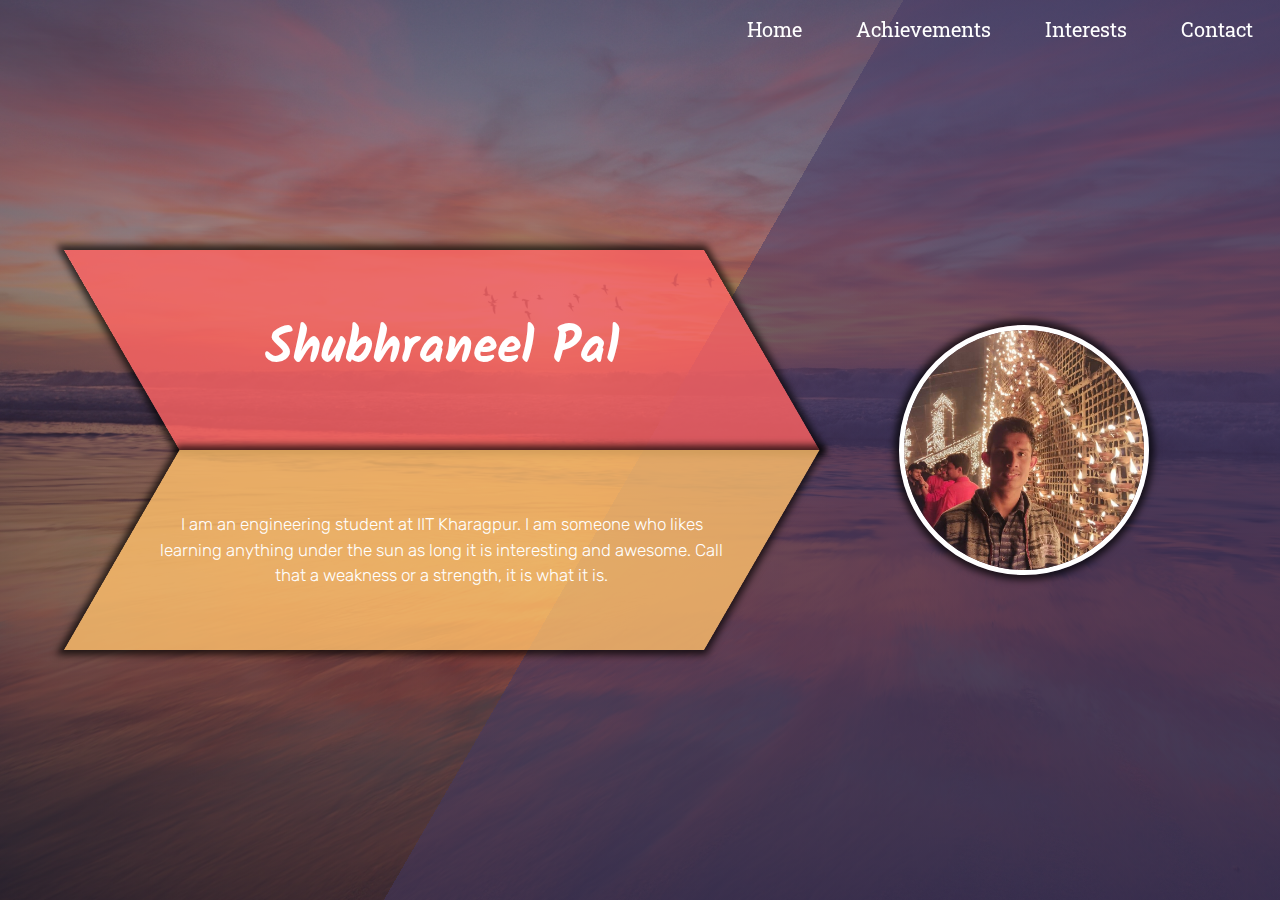
<file: index.html>
<!DOCTYPE html>
<html lang="en">
  <head>
    <meta charset="UTF-8" />
    <meta name="viewport" content="width=device-width, initial-scale=1.0" />
    <link rel="icon" href="favicon.ico" />
    <link rel="stylesheet" href="styles.css" />
    <link
      href="https://fonts.googleapis.com/css2?family=Kalam:wght@400;700&family=Roboto+Slab:wght@400;700;900&family=Rubik:wght@300;400;700&display=swap"
      rel="stylesheet"
    />
    <link
      rel="stylesheet"
      href="https://use.fontawesome.com/releases/v5.13.0/css/all.css"
      integrity="sha384-Bfad6CLCknfcloXFOyFnlgtENryhrpZCe29RTifKEixXQZ38WheV+i/6YWSzkz3V"
      crossorigin="anonymous"
    />
    <title>Shubhraneel Pal - an engineering student</title>
  </head>
  <body class="intro">
    <nav class="navigation">
      <a href="contacts.html" class="navigation__button">
        <i class="far fa-envelope-open"></i> Contact
      </a>
      <a href="interests.html" class="navigation__button">
        <i class="far fa-map"></i> Interests
      </a>
      <a href="achievements.html" class="navigation__button">
        <i class="fas fa-trophy"></i> Achievements
      </a>
      <a href="#" class="navigation__button">
        <i class="fas fa-home"></i> Home
      </a>
      <div class="navigation__toggle">
        <input type="checkbox" class = "navigation__checkbox" id="navigation-toggle">
        <label for="navigation-toggle" class = "navigation__toggler">
          <span class="navigation__burger">&nbsp;</span>
        </label>
      
      <div class="navigation__menu">
        <div class="navigation__list">
        
          <a href="#" class="navigation__button--mobile">
            <i class="fas fa-home"></i> Home
          </a>
          
          <a href="achievements.html" class="navigation__button--mobile">
            <i class="fas fa-trophy"></i> Achievements
          </a>
          <a href="interests.html" class="navigation__button--mobile">
            <i class="far fa-map"></i> Interests
          </a>
          <a href="contacts.html" class="navigation__button--mobile">
            <i class="far fa-envelope-open"></i> Contact
          </a>
        </div>
        </div>
        </div>
      </div>
    </nav>
    <div class="background">
      <div class="primary-heading">
        <h1 class="primary-heading__name">
          Shubhraneel Pal
        </h1>
      </div>
      <div class="secondary-heading">
        <h2 class="secondary-heading__intro">
          I am an engineering student at IIT Kharagpur. I am someone who likes
          learning anything under the sun as long it is interesting and awesome.
          Call that a weakness or a strength, it is what it is.
        </h2>
      </div>
      <div class="intro-image">
        <img class = "intro-image__image" src="images/illudp.jpg" alt="myimage">
      </div>
    </div>
  </body>
</html>
</file>
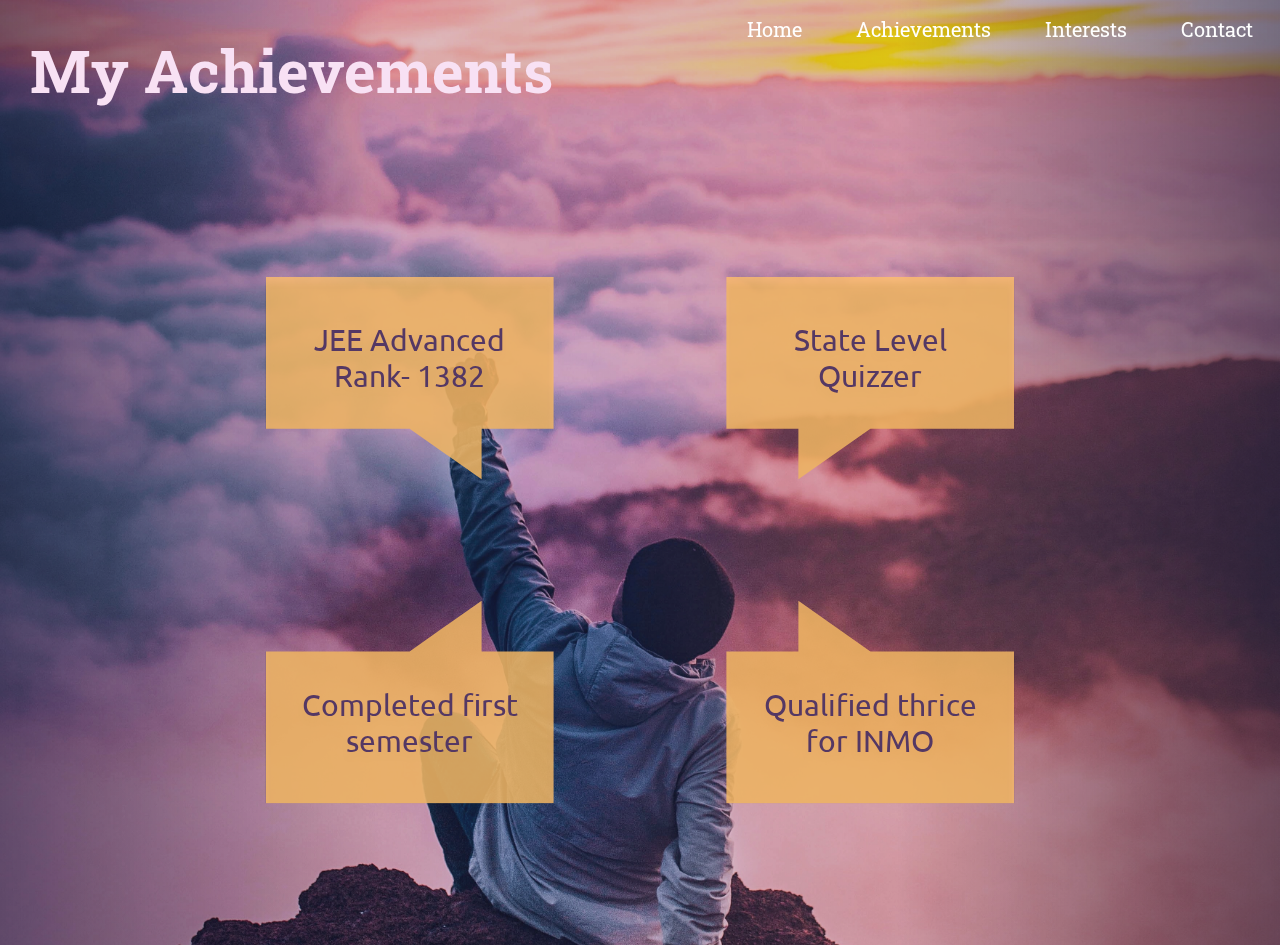
<file: achievements.html>
<!DOCTYPE html>
<html lang="en">
  <head>
    <meta charset="UTF-8" />
    <meta name="viewport" content="width=device-width, initial-scale=1.0" />
    <link rel="icon" href="favicon.ico" />
    <link rel="stylesheet" href="styles.css" />
    <link
      href="https://fonts.googleapis.com/css2?family=Kalam:wght@400;700&family=Roboto+Slab:wght@400;700;900&family=Rubik:wght@300;400;700&family=Ubuntu&display=swap"
      rel="stylesheet"
    />
    <link
      rel="stylesheet"
      href="https://use.fontawesome.com/releases/v5.13.0/css/all.css"
      integrity="sha384-Bfad6CLCknfcloXFOyFnlgtENryhrpZCe29RTifKEixXQZ38WheV+i/6YWSzkz3V"
      crossorigin="anonymous"
    />
    <title>Achievements</title>
  </head>
  <body class="achievement-page">
    <nav class="navigation">
        <a href="contacts.html" class="navigation__button">
          <i class="far fa-envelope-open"></i> Contact
        </a>
        <a href="interests.html" class="navigation__button">
          <i class="far fa-map"></i> Interests
        </a>
        <a href="#" class="navigation__button">
          <i class="fas fa-trophy"></i> Achievements
        </a>
        <a href="index.html" class="navigation__button">
          <i class="fas fa-home"></i> Home
        </a>
        <div class="navigation__toggle">
          <input type="checkbox" class = "navigation__checkbox" id="navigation-toggle">
          <label for="navigation-toggle" class = "navigation__toggler">
            <span class="navigation__burger">&nbsp;</span>
          </label>
        
        <div class="navigation__menu">
          <div class="navigation__list">
          
            <a href="index.html" class="navigation__button--mobile">
              <i class="fas fa-home"></i>Home
            </a>
            
            <a href="#" class="navigation__button--mobile">
              <i class="fas fa-trophy"></i> Achievements
            </a>
            <a href="interests.html" class="navigation__button--mobile">
              <i class="far fa-map"></i> Interests
            </a>
            <a href="contacts.html" class="navigation__button--mobile">
              <i class="far fa-envelope-open"></i> Contact
            </a>
          </div>
          </div>
          </div>
        </div>
      </nav>
    <div class="heading">
      <h1>My Achievements</h1>
    </div>
    <div class="achievements">
      <div class="achievement achievement--1">
        <p class="achievement__desc achievement__desc--top">JEE Advanced Rank- 1382</p>
      </div>
      <div class="achievement achievement--2">
        <p class="achievement__desc achievement__desc--bottom">Completed first semester</p>
      </div>
      <div class="achievement achievement--3">
        <p class="achievement__desc achievement__desc--top">State Level Quizzer</p>
      </div>
      <div class="achievement achievement--4">
        <p class="achievement__desc achievement__desc--bottom">Qualified thrice for INMO</p>
      </div>
    </div>
  </body>
</html>
</file>
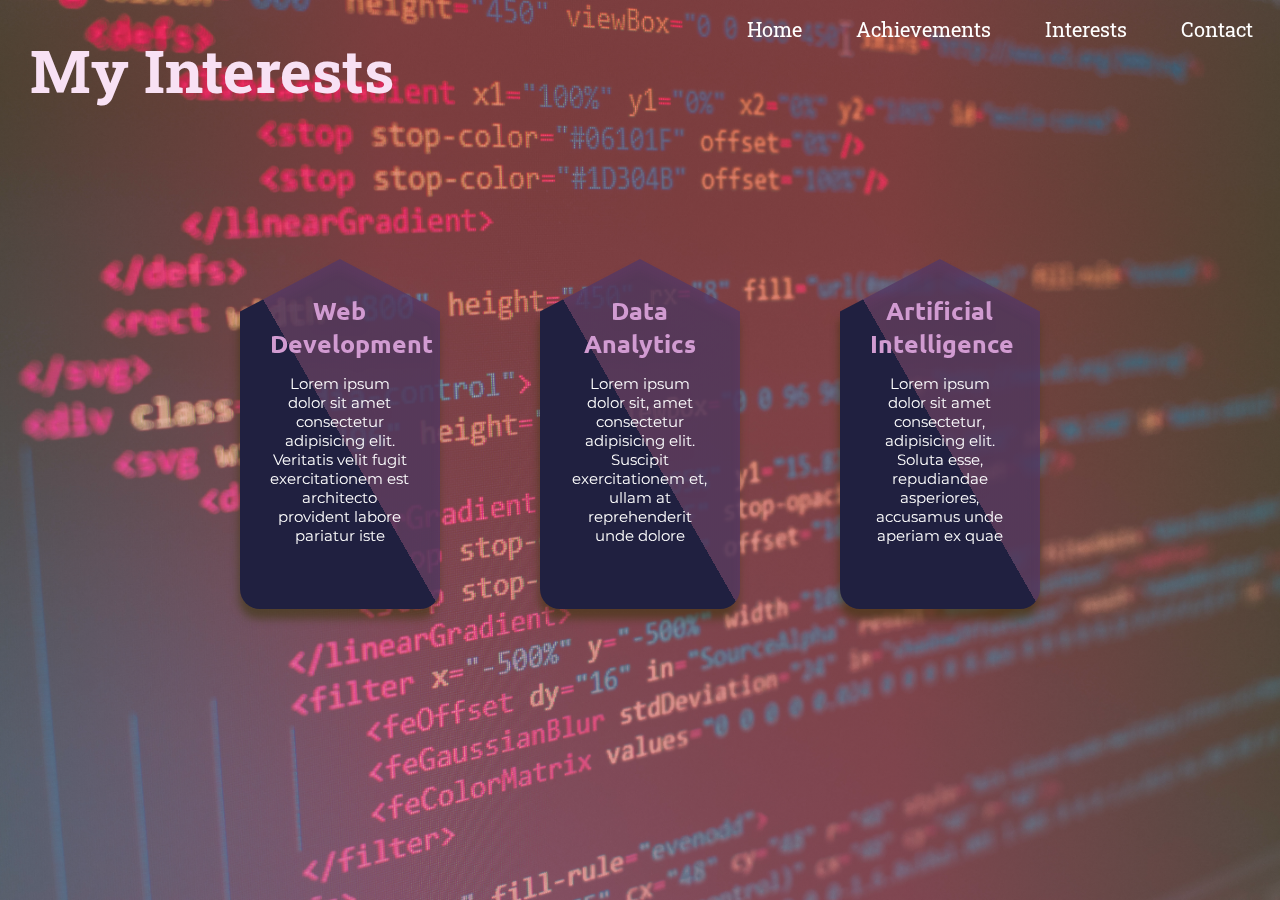
<file: interests.html>
<!DOCTYPE html>
<html lang="en">
<head>
    <meta charset="UTF-8">
    <meta name="viewport" content="width=device-width, initial-scale=1.0">
    <link rel="icon" href="favicon.ico" />
    <link href="https://fonts.googleapis.com/css2?family=Kalam:wght@400;700&family=Montserrat&family=Ubuntu&family=Roboto+Slab:wght@400;700;900&display=swap" rel="stylesheet">
    <link
      rel="stylesheet"
      href="https://use.fontawesome.com/releases/v5.13.0/css/all.css"
      integrity="sha384-Bfad6CLCknfcloXFOyFnlgtENryhrpZCe29RTifKEixXQZ38WheV+i/6YWSzkz3V"
      crossorigin="anonymous"
    />
    <link rel="stylesheet" href="styles.css">
    <title>Interests</title>
</head>
<body class="interests-page">
    <nav class="navigation">
        <a href="contacts.html" class="navigation__button">
          <i class="far fa-envelope-open"></i> Contact
        </a>
        <a href="#" class="navigation__button">
          <i class="far fa-map"></i> Interests
        </a>
        <a href="achievements.html" class="navigation__button">
          <i class="fas fa-trophy"></i> Achievements
        </a>
        <a href="index.html" class="navigation__button">
          <i class="fas fa-home"></i> Home
        </a>
        <div class="navigation__toggle">
          <input type="checkbox" class = "navigation__checkbox" id="navigation-toggle">
          <label for="navigation-toggle" class = "navigation__toggler">
            <span class="navigation__burger">&nbsp;</span>
          </label>
        
        <div class="navigation__menu">
          <div class="navigation__list">
          
            <a href="index.html" class="navigation__button--mobile">
              <i class="fas fa-home"></i> Home
            </a>
            
            <a href="achievements.html" class="navigation__button--mobile">
              <i class="fas fa-trophy"></i> Achievements
            </a>
            <a href="#" class="navigation__button--mobile">
              <i class="far fa-map"></i> Interests
            </a>
            <a href="contacts.html" class="navigation__button--mobile">
              <i class="far fa-envelope-open"></i> Contact
            </a>
          </div>
          </div>
          </div>
        </div>
      </nav>
    <div class="heading">
      <h1>My Interests</h1>
    </div>
    <div class="content">
        <div class="column">
            <div class="interest interest--1">
              <h2 class="interest__icon"><i class="fas fa-code fa-3x"></i></h2>
                <h2 class="interest__head">Web Development</h2>
                <p class="interest__desc">Lorem ipsum dolor sit amet consectetur adipisicing elit. Veritatis velit fugit exercitationem est architecto provident labore pariatur iste</p>
              </div>
        </div>
        <div class="column">
            <div class="interest interest--2">
              <h2 class="interest__icon"><i class="fas fa-database fa-3x"></i></h2>
                <h2 class="interest__head">Data Analytics</h2>
                <p class="interest__desc">Lorem ipsum dolor sit, amet consectetur adipisicing elit. Suscipit exercitationem et, ullam at reprehenderit unde dolore</p>
              </div>
        </div>
        <div class="column">
            <div class="interest interest--3">
              <h2 class="interest__icon"><i class="fas fa-robot fa-3x"></i></h2>
        <h2 class="interest__head">Artificial Intelligence</h2>
        <p class="interest__desc">Lorem ipsum dolor sit amet consectetur, adipisicing elit. Soluta esse, repudiandae asperiores, accusamus unde aperiam ex quae</p>

      </div>
        </div>
      
      
      
    </div>
  </body>
</html>
</file>
<file: styles.css>
* {
    padding: 0;
    margin: 0;
    box-sizing: border-box;
}

html {
    font-size: 62.5%;
}

body {
    text-align: center;
    font-family: "Roboto Slab", sans-serif;
    overflow-y: hidden;
}

.navigation {
    position: fixed;
    top: 0;
    left: 0;
    width: 100%;
    height: 6.5rem;
    z-index: 1000;
}

.navigation__button,
.navigation__button:link,
.navigation__button:visited {
    text-decoration: none;
    float: right;
    margin: 1rem 2rem;
    padding: 0.6rem 0.7rem;
    color: white;
    background-image: linear-gradient(
        to top,
        white 0%,
        white 50%,
        transparent 50%
    );
    background-size: 100% 200%;
    background-position: top;
    transition: all 0.4s ease-in-out;
    font-size: 2rem;
}

@media (max-width: 899px) {
    .navigation__button,
    .navigation__button:link,
    .navigation__button:visited {
        visibility: hidden;
    }
}

.navigation__button.navigation__button--covid {
    background-color: rgba(255, 0, 85, 0.5);
}

.navigation__button:hover {
    background-position: bottom;
    color: black;
}

.navigation__button--mobile,
.navigation__button--mobile:link,
.navigation__button--mobile:visited {
    display: block;
    text-decoration: none;
    padding: 2rem;
    font-size: 3rem;
    border-radius: 10px;
    margin: 1rem;
    margin-right: 3rem;
    transition: all 0.2s;
    background-color: transparent;
    color: white;
    border-width: 2px;
    border-style: solid;
    border-color: white;
}

.navigation__button--mobile:active {
    background-color: white;
    color: black;
}

.navigation__checkbox {
    display: none;
}

.navigation__toggler {
    height: 5rem;
    width: 5rem;
    position: absolute;
    top: 0.75rem;
    right: 0.75rem;
    z-index: 10000;
    background-color: rgba(185, 0, 46, 0.7);
    border-radius: 50%;
    box-shadow: 4px 4px 4px rgba(0, 0, 0, 0.8);
    transition: all 0.3s;
    visibility: hidden;
    animation: covid 0.5s 10;
    animation-direction: alternate;
    animation-play-state: paused;
}

@media (max-width: 899px) {
    .navigation__toggler {
        visibility: visible;
    }
}

.navigation__burger {
    display: block;
    position: absolute;
    top: 50%;
    left: 50%;
    transform: translate(-50%, -50%);
    width: 2.5rem;
    height: 0.4rem;
    border-radius: 100px;
    background-color: white;
    box-shadow: 3.5px 3.5px 3.5px rgba(0, 0, 0, 0.8);
    transition: all 0.3s;
}

.navigation__burger:before,
.navigation__burger:after {
    content: "";
    height: 100%;
    width: 100%;
    background-color: white;
    position: absolute;
    left: 0;
    border-radius: 100px;
    box-shadow: 3.5px 3.5px 3.5px rgba(0, 0, 0, 0.8);
    transition: all 0.3s;
}

.navigation__burger:before {
    top: -1rem;
}

.navigation__burger:after {
    top: 1rem;
}

.navigation__checkbox:checked + .navigation__toggler {
    background-color: transparent;
    box-shadow: none;
}

.navigation__checkbox:checked + .navigation__toggler .navigation__burger {
    background-color: transparent;
}

.navigation__checkbox:checked + .navigation__toggler .navigation__burger,
.navigation__checkbox:checked + .navigation__toggler .navigation__burger:after,
.navigation__checkbox:checked
    + .navigation__toggler
    .navigation__burger:before {
    box-shadow: none;
    color: #353535;
}

.navigation__checkbox:checked + .navigation__toggler .navigation__burger:active,
.navigation__checkbox:checked
    + .navigation__toggler
    .navigation__burger:after:active,
.navigation__checkbox:checked
    + .navigation__toggler
    .navigation__burger:before:active {
    color: #969696;
}

.navigation__checkbox:checked + .navigation__toggler .navigation__burger:after {
    transform: translateY(-1rem) rotate(-45deg);
}

.navigation__checkbox:checked
    + .navigation__toggler
    .navigation__burger:before {
    transform: translateY(1rem) rotate(45deg);
}

.navigation__checkbox:checked
    ~ .navigation__menu
    .navigation__button--mobile.navigation__button--covid,
.navigation__checkbox:checked
    ~ .navigation__menu
    .navigation__button--mobile.navigation__button--covid:link,
.navigation__checkbox:checked
    ~ .navigation__menu
    .navigation__button--mobile.navigation__button--covid:visited {
    animation-play-state: running !important;
}

.navigation__menu {
    width: 100vw;
    height: 100vh;
    background-color: rgba(0, 0, 0, 0.8);
    position: fixed;
    top: 0;
    left: 0;
    opacity: 0;
    visibility: hidden;
    transition: all 0.4s;
}

.navigation__list {
    width: 75vw;
    height: 100vh;
    transform: translateX(100vw);
    background-image: linear-gradient(
        to bottom,
        rgb(25, 25, 25) 0,
        rgb(25, 25, 25) 80%,
        rgb(35, 35, 35) 80%
    );
    padding: 1rem;
    padding-top: 7.5rem;
    visibility: hidden;
    opacity: 1;
    transition: all 0.4s;
}

.navigation__checkbox:checked ~ .navigation__menu {
    visibility: visible;
    opacity: 1;
}

.navigation__checkbox:checked ~ .navigation__menu .navigation__list {
    visibility: visible;
    transform: translateX(25vw);
}

.intro .background {
    background-image: linear-gradient(
            120deg,
            transparent 0,
            transparent 50.2%,
            rgba(66, 56, 100, 0.5) 50.2%
        ),
        linear-gradient(
            to right top,
            rgba(32, 32, 64, 0.5),
            rgb(84, 56, 100, 0.5)
        ),
        url(images/sunset.jpg);
    background-size: cover;
    background-position: center;
    height: 100vh;
}

.primary-heading {
    position: absolute;
    bottom: 50%;
    left: 30%;
    background-color: rgb(255, 99, 99, 0.8);
    color: white;
    transform-origin: top;
    transform: translate(-50%, 0) skewX(30deg);
    width: 50%;
    height: 20rem;
    box-shadow: 0 0 7px 5px rgba(0, 0, 0, 0.7);
    transition: all 0.6s ease-in;
}

.primary-heading:hover,
.primary-heading:active {
    transform-origin: bottom;
    transform: translate(-50%, 0) skewX(0) scale(1.1);
    z-index: 10;
    background-color: rgba(255, 99, 99, 1);
}

.primary-heading__name {
    display: inline-block;
    font-size: 5rem;
    font-family: "Kalam", cursive;
    position: absolute;
    top: 50%;
    left: 50%;
    width: 100%;
    transform: translate(-50%, -50%) skewX(-30deg);
    animation: zoom-out 0.8s ease-in;
    transition: all 0.6s ease-in;
}

.primary-heading:hover .primary-heading__name,
.primary-heading:active .primary-heading__name {
    transform: translate(-50%, -50%) skewX(0);
}

.secondary-heading {
    position: absolute;
    top: 50%;
    left: 30%;
    background-color: rgba(255, 191, 107, 0.8);
    color: white;
    transform-origin: bottom;
    transform: translate(-50%, 0) skewX(-30deg);
    width: 50%;
    height: 20rem;
    box-shadow: 0 0 7px 5px rgba(0, 0, 0, 0.7);
    transition: all 0.6s ease-in;
}

.secondary-heading:hover,
.secondary-heading:active {
    transform-origin: top;
    transform: translate(-50%, 0) skewX(0) scale(1.1);
    background-color: rgba(255, 191, 107, 1);
}

.secondary-heading__intro {
    display: inline-block;
    font-size: 1.7rem;
    font-family: "Rubik", sans-serif;
    font-weight: 300;
    position: absolute;
    top: 50%;
    left: 50%;
    width: 100%;
    padding: 0 3rem;
    line-height: 1.5;
    transform: translate(-50%, -50%) skewX(30deg);
    animation: zoom-in 0.8s ease-in;
    transition: all 0.6s ease-in;
}

.secondary-heading:hover .secondary-heading__intro,
.secondary-heading:active .secondary-heading__intro {
    transform: translate(-50%, -50%) skewX(0);
}

.intro-image {
    position: absolute;
    left: 80%;
    top: 50%;
    transform: translate(-50%, -50%);
    height: 25rem;
    width: 25rem;
}

.intro-image__image {
    display: inline-block;
    height: 100%;
    width: 100%;
    border-radius: 1000px;
    border-style: solid;
    border-width: 0.5rem;
    border-color: white;
    box-shadow: 0 0 7px 5px rgba(0, 0, 0, 0.7);
    transition: all 0.4s ease-in;
}

.intro-image__image:hover {
    transform: scale(1.1);
    filter: brightness(140%);
}

@keyframes zoom-out {
    0% {
        opacity: 0;
        transform: translate(-50%, -50%) scale(0.1) rotate(5deg);
    }

    70% {
        transform: translate(-50%, -50%) scale(1.05) rotate(0);
    }

    100% {
        transform: translate(-50%, -50%) scale(1);
    }
}

@keyframes zoom-in {
    0% {
        opacity: 0;
        transform: translate(-50%, -50%) scale(1.2) rotate(-5deg);
    }

    70% {
        transform: translate(-50%, -50%) scale(0.96) rotate(0);
    }

    100% {
        transform: translate(-50%, -50%) scale(1);
    }
}

.achievement-page {
    padding: 3rem;
    background-image: linear-gradient(
            to right,
            rgba(32, 32, 64, 0.6) 0%,
            rgba(84, 56, 100, 0.2) 30%,
            rgba(84, 56, 100, 0.2) 70%,
            rgba(32, 32, 64, 0.6) 100%
        ),
        url(images/success.jpg);
    background-size: cover;
    background-position: center;
    height: 100vh;
}

.heading {
    font-family: "Roboto Slab", sans-serif;
    font-size: 3rem;
    color: #f8e1f4;
    text-align: left;
}

.achievements {
    position: absolute;
    top: 60%;
    left: 50%;
    transform: translate(-50%, -50%);
    width: 90%;
    height: 90%;
    animation: zoom-in-only 1s cubic-bezier(0.15, -0.36, 0.77, 1.67);
    backface-visibility: hidden;
}

@keyframes zoom-in-only {
    from {
        transform: translate(-50%, -50%) scale(1.2);
    }
    to {
        transform: translate(-50%, -50%) scale(1);
    }
}
.achievement {
    position: absolute;
    transform: translate(-50%, -50%);
    width: 25%;
    height: 25%;
    background-color: rgba(255, 191, 107, 0.8);
    color: #543864;
    font-size: 3rem;
    font-family: "Ubuntu", sans-serif;
    filter: drop-shadow(-1px 6px 3px rgba(50, 50, 0, 0.5));
    transition: all 0.4s;
}

.achievement:hover,
.achievement:active {
    transform: translate(-50%, -50%) scale(1.1);
    background-color: #ff6363;
    color: white;
}

.achievement__desc {
    display: inline-block;
    position: absolute;
    left: 50%;
    transform: translate(-50%, -50%);
    width: 90%;
}

.achievement__desc--top {
    top: 40%;
}

.achievement__desc--bottom {
    top: 60%;
}

.achievement--1 {
    top: 30%;
    left: 30%;
    clip-path: polygon(
        0% 0%,
        100% 0%,
        100% 75%,
        75% 75%,
        75% 100%,
        50% 75%,
        0% 75%
    );
}

.achievement--2 {
    top: 70%;
    left: 30%;
    clip-path: polygon(
        0 100%,
        100% 100%,
        100% 25%,
        75% 25%,
        75% 0,
        50% 25%,
        0 25%
    );
}

.achievement--3 {
    top: 30%;
    left: 70%;
    clip-path: polygon(
        0 0,
        100% 0,
        100% 75%,
        25% 75%,
        25% 100%,
        50% 75%,
        0 75%
    );
}

.achievement--4 {
    top: 70%;
    left: 70%;
    clip-path: polygon(
        0 100%,
        100% 100%,
        100% 25%,
        25% 25%,
        25% 0,
        50% 25%,
        0 25%
    );
}
.interests-page {
    background-image: linear-gradient(
            to right,
            rgba(255, 189, 105, 0.2) 0%,
            rgba(255, 99, 99, 0.4) 30%,
            rgba(255, 99, 99, 0.4) 70%,
            rgba(255, 189, 105, 0.2) 100%
        ),
        url(images/coding.jpg);
    background-size: cover;
    background-position: top;
    height: 100vh;
    padding: 3rem;
}
.interests-page .content {
    width: 110rem;
    padding: 10rem;
    margin: auto;
}

.column {
    width: 33.33333%;
    padding: 5rem;
    float: left;
    filter: drop-shadow(-1px 10px 4px rgba(50, 50, 0, 0.5));
}
.interest {
    background-image: linear-gradient(
        to top right,
        rgb(32, 32, 64) 0%,
        rgb(32, 32, 64) 25%,
        rgba(84, 56, 100, 0.8) 25%,
        rgba(84, 56, 100, 0.8) 50%,
        rgb(32, 32, 64) 50%
    );
    background-size: 200% 200%;
    background-position: bottom left;
    clip-path: polygon(0 15%, 50% 0, 100% 15%, 100% 100%, 0 100%);
    height: 35rem;
    padding: 2.5rem 3rem;
    border-radius: 20px;
    transition: all 0.6s ease;
}

.interest:hover {
    transform: scale(1.2) translateY(-2rem);
    box-shadow: 0 0 30px rgba(0, 0, 0, 0.603);
    background-image: linear-gradient(
        to top right,
        rgb(32, 32, 64) 0%,
        rgb(32, 32, 64) 25%,
        rgb(181, 88, 243) 25%,
        rgb(181, 88, 243) 50%,
        rgb(32, 32, 64) 50%
    );
    background-position: 50%;
}
.interest__icon {
    color: lightgrey;
    margin-bottom: 1rem;
}
.interest__head {
    font-family: "Ubuntu", sans-serif;
    font-size: 2.5rem;
    height: 6rem;
    margin-bottom: 2rem;
    color: rgb(209, 155, 209);
}
.interest__desc {
    font-family: Montserrat, sans-serif;
    font-size: 1.5rem;
    color: white;
}

.contacts-page {
    background-image: radial-gradient(rgb(0, 119, 255), purple);
    background-size: cover;
    background-position: top;
    height: 100vh;
    padding: 3rem;
}
.contacts-page .content {
    margin-top: 3rem;
}
.contact {
    background-color: rgba(255, 255, 255, 0.7);
    border-radius: 10px;
    display: inline-block;
    padding: 2rem 3rem;
    transition: all .6s ease;
}
.contact:hover,
.contact:active {
    background-color: rgb(255, 255, 255);
    box-shadow: 0 0 10px 10px white;
}
.icon {
    font-size: 20rem;
}
.facebook {
    color: blue;
}
.github {
    color: rgb(26, 26, 26);
}
.instagram {
    color: rgb(255, 0, 128);
}
@media (max-width: 1200px) {
    html {
        font-size: 55%;
    }

    .secondary-heading__intro {
        font-size: 2rem;
    }

    .column {
        width: 100%;
        float: none;
        padding-bottom: 1rem;
    }
    .interest {
        width: 40rem;
        clip-path: none;
        height: auto;
        margin: auto;
    }
    .interests-page .content {
        text-align: center;
        width: 100%;
        padding: 5rem 0;
    }

    .interest__desc {
        font-size: 1.7rem;
    }
}
@media (max-width: 900px) {
    html {
        font-size: 45%;
    }

    .primary-heading {
        top: 70%;
        left: 50%;
        transform: translate(-50%, -50%) skewX(30deg);
        width: 50%;
        height: 20rem;
    }

    .secondary-heading {
        top: 80%;
        left: 50%;
        transform: translate(-50%, -50%) skewX(30deg);
        width: 50%;
        height: 20rem;
    }

    .secondary-heading__intro {
        transform: translate(-50%, -50%) skewX(-30deg);
        font-size: 2rem;
    }

    .intro-image {
        left: 50%;
        top: 40%;
        transform: translate(-50%, -50%);
        height: 40rem;
        width: 40rem;
    }

    .heading {
        text-align: center;
    }

    .content {
        width: 100%;
    }
}

@media (max-width: 600px) {
    html {
        font-size: 30%;
    }

    .primary-heading__name {
        font-size: 4rem;
        top: 40%;
    }

    .secondary-heading {
        width: 60%;
    }

    .heading {
        margin-top: 4rem;
    }

    .secondary-heading__intro {
        padding: 0 5rem;
    }
}
</file>
